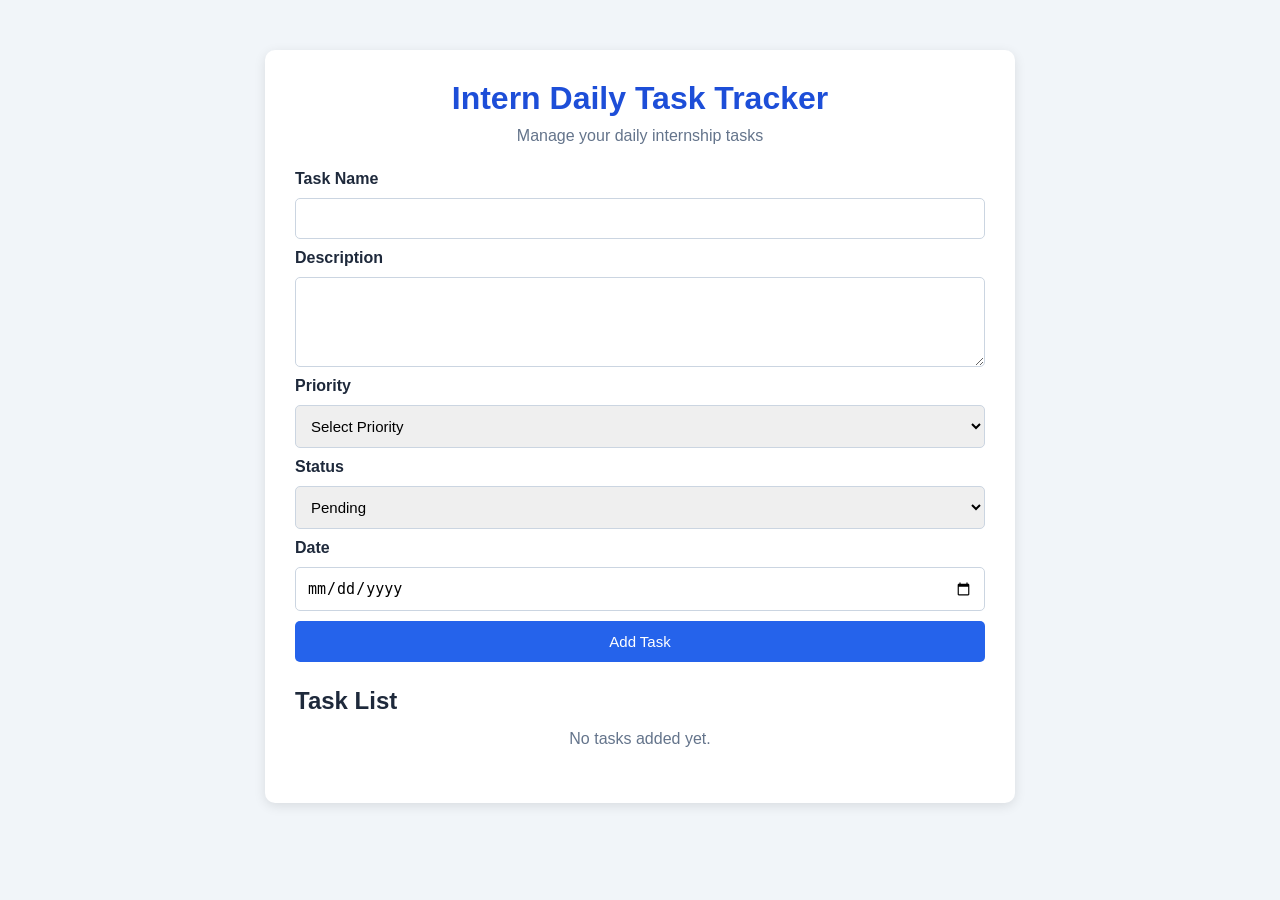
<file: intern-daily-task-tracker/index.html>
<!DOCTYPE html>
<html lang="en">
<head>
    <meta charset="UTF-8">
    <meta name="viewport" content="width=device-width, initial-scale=1.0">
    <title>Intern Daily Task Tracker</title>
    <link rel="stylesheet" href="style.css">
</head>
<body>

    <div class="container">
        <h1>Intern Daily Task Tracker</h1>
        <p>Manage your daily internship tasks</p>

        <form id="taskForm">
            <label for="taskName">Task Name</label>
            <input type="text" id="taskName" required>

            <label for="description">Description</label>
            <textarea id="description" required></textarea>

            <label for="priority">Priority</label>

            <select id="priority" required>
                <option value="">Select Priority</option>
                <option value="High">High</option>
                <option value="Medium">Medium</option>
                <option value="Low">Low</option>
            </select>

            <label for="status">Status</label>
            <select id="status" required>
                <option value="Pending">Pending</option>
                <option value="Completed">Completed</option>
            </select>

            <label for="taskDate">Date</label>
            <input type="date" id="taskDate" required>

            <button type="submit">Add Task</button>
        </form>

        <h2>Task List</h2>
        <div id="taskList"></div>
    </div>

    <script src="script.js"></script>

</body>
</html>
</file>
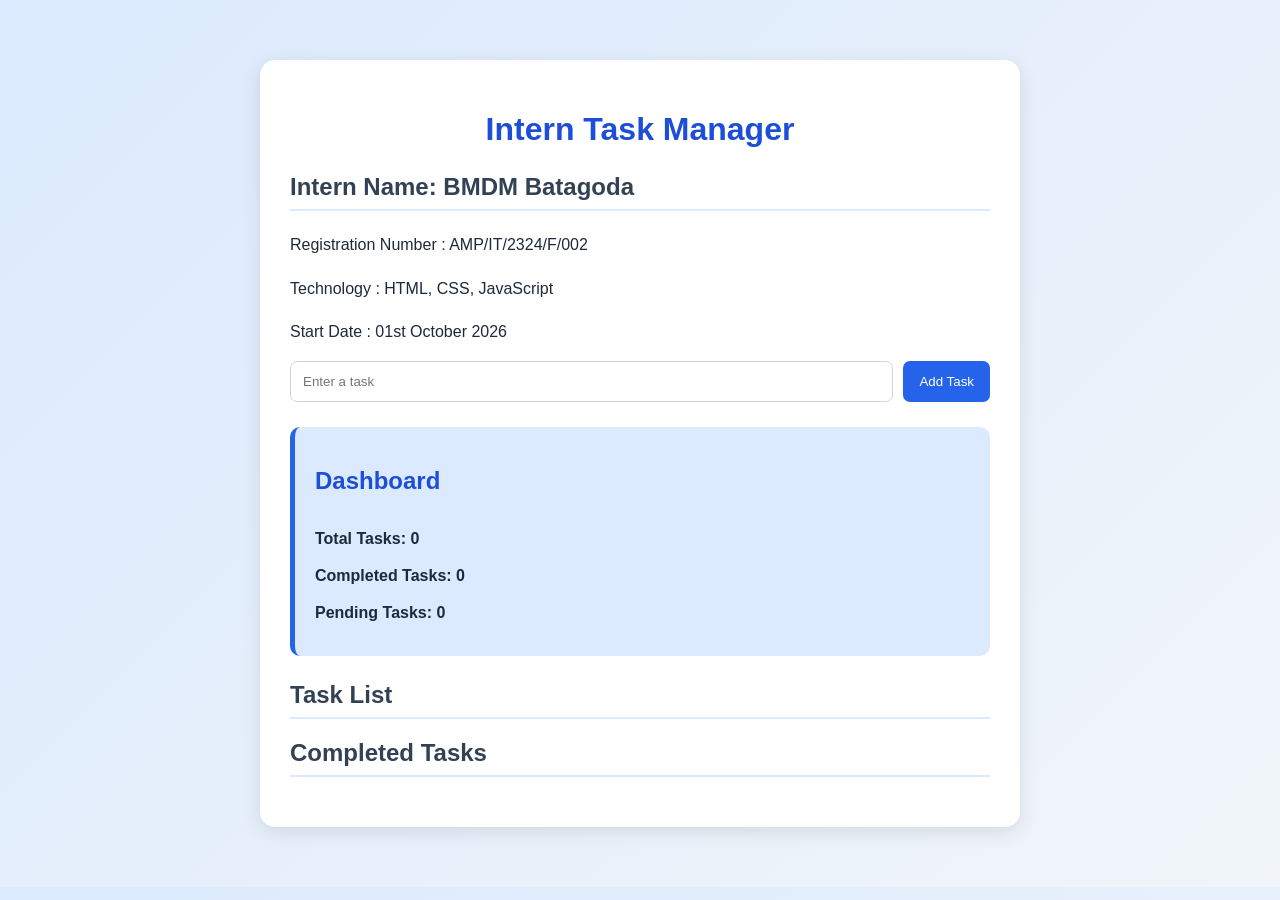
<file: intern-task-manager/index.html>
<!DOCTYPE html>
<html lang="en">
<head>
    <meta charset="UTF-8">
    <meta name="viewport" content="width=device-width, initial-scale=1.0">
    <title>Intern Task Manager</title>
    <link rel="stylesheet" href="style.css">
</head>
<body>

    <div class="container">
        <h1>Intern Task Manager</h1>

        <h2>Intern Name: BMDM Batagoda</h2>
        <p>Registration Number : AMP/IT/2324/F/002</p>
        <p>Technology : HTML, CSS, JavaScript</p>
        <p>Start Date : 01st October 2026</p>

        <div class="task-input">
            <input type="text" id="taskInput" placeholder="Enter a task">
            <button onclick="addTask()">Add Task</button>
        </div>

        <div class="dashboard">
            <h2>Dashboard</h2>
            <p>Total Tasks: <span id="totalTasks">0</span></p>
            <p>Completed Tasks: <span id="completedTasks">0</span></p>
            <p>Pending Tasks: <span id="pendingTasks">0</span></p>
        </div>

        <h2>Task List</h2>
        <ul id="taskList"></ul>


        <h2>Completed Tasks</h2>
        <ul id="completedList"></ul>
    </div>

    <script src="script.js"></script>
</body>
</html>
</file>
<file: intern-daily-task-tracker/style.css>
* {
    margin: 0;
    padding: 0;
    box-sizing: border-box;
}

body {
    font-family: Arial, sans-serif;
    background: #f1f5f9;
    color: #1e293b;
    padding: 20px;
}

.container {
    max-width: 750px;
    margin: 30px auto;
    background: white;
    padding: 30px;
    border-radius: 10px;
    box-shadow: 0 3px 12px rgba(0, 0, 0, 0.1);
}

h1 {
    text-align: center;

    color: #1d4ed8;
    margin-bottom: 10px;
}

p {
    text-align: center;
    color: #64748b;
    margin-bottom: 25px;
}

form {
    display: flex;
    flex-direction: column;
    gap: 10px;
}

label {
    font-weight: bold;
}

input, textarea, select {
    width: 100%;
    padding: 11px;
    border: 1px solid #cbd5e1;
    border-radius: 5px;
    font-size: 15px;
}

textarea {
    min-height: 90px;
    resize: vertical;
}

button {
    padding: 12px;
    background: #2563eb;
    color: white;
    border: none;
    border-radius: 5px;
    cursor: pointer;
    font-size: 15px;
}

button:hover {
    background: #1d4ed8;
}

h2 {
    margin: 25px 0 15px;
}


@media (max-width: 600px) {
    body {
        padding: 10px;
    }

    .container {
        margin: 10px auto;
        padding: 20px;
    }

    h1 {
        font-size: 23px;
    }
}

.task-card {
    background: #f8fafc;
    border: 1px solid #cbd5e1;
    border-left: 5px solid #2563eb;
    padding: 15px;
    margin-bottom: 15px;
    border-radius: 6px;
}

.task-card h3 {
    margin-bottom: 10px;
    color: #1e40af;
}

.task-card p {
    text-align: left;
    margin-bottom: 10px;
    overflow-wrap: anywhere;
}

.task-card button {
    width: auto;
    margin: 5px 5px 0 0;
    padding: 9px 14px;

}

button:disabled {
    background: #16a34a;
    cursor: not-allowed;
}
</file>
<file: intern-task-manager/style.css>
body {
    font-family: Arial, sans-serif;
    background: linear-gradient(135deg, #dbeafe, #f1f5f9);
    margin: 0;
    padding: 30px;
    color: #1e293b;
}

.container {
    max-width: 700px;
    margin: 30px auto;
    background: white;
    padding: 30px;
    border-radius: 15px;
    box-shadow: 0 5px 20px rgba(0, 0, 0, 0.1);
}

h1 {
    text-align: center;
    color: #1d4ed8;
    margin-bottom: 25px;
}

h2 {

    color: #334155;
    border-bottom: 2px solid #dbeafe;
    padding-bottom: 8px;
}

p {
    line-height: 1.7;
}

.task-input {
    display: flex;
    gap: 10px;
    margin-bottom: 25px;
}

input {
    flex: 1;
    padding: 12px;
    border: 1px solid #cbd5e1;
    border-radius: 7px;
}

button {
    background: #2563eb;
    color: white;

    border: none;
    padding: 10px 16px;
    border-radius: 7px;
    cursor: pointer;
}

button:hover {
    background: #1e40af;
}

li {
    margin: 12px 0;
    padding: 10px;
    background: #eff6ff;
    border-radius: 7px;
}

li button {
    margin-left: 10px;
}

@media (max-width: 600px) {
    body {
        padding: 10px;
    }


    .container {
        padding: 18px;
        margin: 10px auto;
    }

    .task-input {
        flex-direction: column;
    }
}

.dashboard {
    background-color: #dbeafe;
    padding: 20px;
    margin-bottom: 25px;
    border-radius: 10px;
    border-left: 5px solid #2563eb;
}

.dashboard h2 {
    color: #1d4ed8;
}

.dashboard p {
    font-weight: bold;
    margin: 10px 0;
}
</file>
